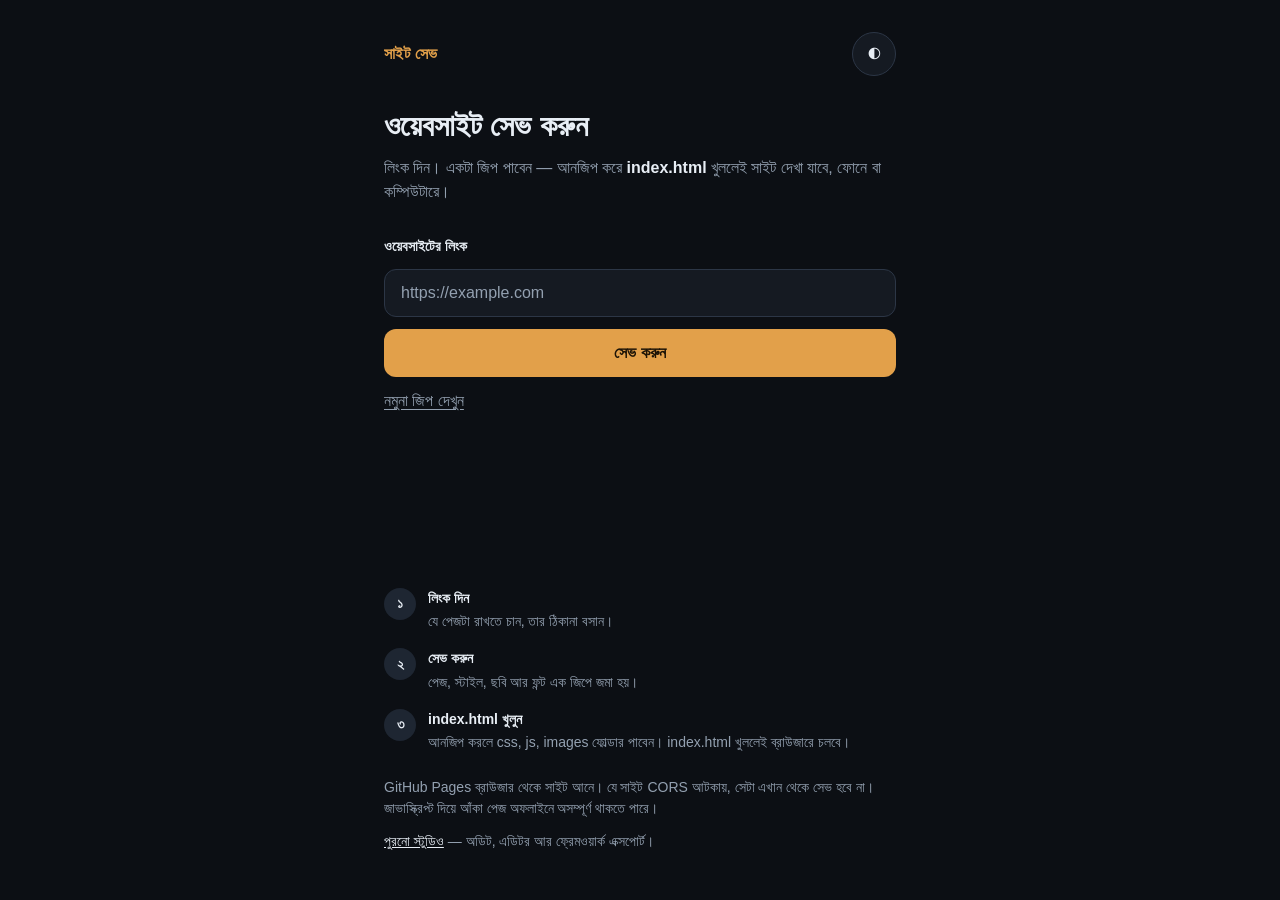
<file: index.html>
<!DOCTYPE html>
<html lang="bn">
<head>
  <meta charset="utf-8">
  <meta name="viewport" content="width=device-width, initial-scale=1">
  <title>সাইট সেভ</title>
  <meta name="description" content="একটা লিংক দিন। জিপ আনজিপ করে index.html খুললে ফোন বা কম্পিউটারের ব্রাউজারে সাইট দেখা যাবে।">
  <link rel="stylesheet" href="assets/save.css">
</head>
<body>
  <main class="wrap">
    <header class="top">
      <p class="mark">সাইট সেভ</p>
      <button type="button" id="theme" class="icon" aria-label="থিম বদলান">◐</button>
    </header>
    <h1>ওয়েবসাইট সেভ করুন</h1>
    <p class="lead">লিংক দিন। একটা জিপ পাবেন — আনজিপ করে <strong>index.html</strong> খুললেই সাইট দেখা যাবে, ফোনে বা কম্পিউটারে।</p>
    <form id="form">
      <label for="url">ওয়েবসাইটের লিংক</label>
      <input id="url" type="url" inputmode="url" placeholder="https://example.com" autocomplete="off" spellcheck="false">
      <button type="submit" id="go" class="primary">সেভ করুন</button>
      <button type="button" id="sample" class="quiet">নমুনা জিপ দেখুন</button>
    </form>
    <p id="error" class="error" hidden></p>
    <section id="status" class="card" hidden>
      <p id="statusTitle" class="card-title"></p>
      <p id="statusDetail" class="muted"></p>
      <div class="bar" id="barWrap"><div id="bar"></div></div>
      <button type="button" id="again" class="primary" hidden>আবার ডাউনলোড</button>
    </section>
    <ol class="steps">
      <li><span>১</span><div><b>লিংক দিন</b><p>যে পেজটা রাখতে চান, তার ঠিকানা বসান।</p></div></li>
      <li><span>২</span><div><b>সেভ করুন</b><p>পেজ, স্টাইল, ছবি আর ফন্ট এক জিপে জমা হয়।</p></div></li>
      <li><span>৩</span><div><b>index.html খুলুন</b><p>আনজিপ করলে css, js, images ফোল্ডার পাবেন। index.html খুললেই ব্রাউজারে চলবে।</p></div></li>
    </ol>
    <p class="note">GitHub Pages ব্রাউজার থেকে সাইট আনে। যে সাইট CORS আটকায়, সেটা এখান থেকে সেভ হবে না। জাভাস্ক্রিপ্ট দিয়ে আঁকা পেজ অফলাইনে অসম্পূর্ণ থাকতে পারে।</p>
    <p class="foot"><a href="studio.html">পুরনো স্টুডিও</a> — অডিট, এডিটর আর ফ্রেমওয়ার্ক এক্সপোর্ট।</p>
  </main>
  <script src="vendor/jszip.min.js"></script>
  <script src="assets/save.js"></script>
</body>
</html>
</file>
<file: assets/save.css>
:root {
  color-scheme: dark;
  --bg: #0c0f14;
  --surface: #151a22;
  --surface-2: #1e2632;
  --fg: #e8eef5;
  --muted: #93a0b0;
  --line: #2c3646;
  --primary: #e2a04a;
  --primary-fg: #1c1306;
  --danger: #e26670;
  --sans: "Noto Sans Bengali", "Noto Sans", sans-serif;
}

:root.light {
  color-scheme: light;
  --bg: #f3efe7;
  --surface: #fffdf8;
  --surface-2: #efe8dc;
  --fg: #1c1814;
  --muted: #6f675e;
  --line: #e3d9cb;
  --primary: #9a5710;
  --primary-fg: #fff8ef;
  --danger: #b42332;
}

* { box-sizing: border-box; }
html, body { margin: 0; min-height: 100%; }
body {
  background: var(--bg);
  color: var(--fg);
  font-family: var(--sans);
  line-height: 1.5;
}
button, input { font: inherit; }
button { cursor: pointer; }
button:disabled { cursor: default; opacity: 0.5; }
button:focus-visible, input:focus-visible {
  outline: 2px solid var(--primary);
  outline-offset: 2px;
}

.wrap {
  width: min(32rem, calc(100% - 2.5rem));
  margin: 0 auto;
  padding: 2rem 0 3rem;
  min-height: 100dvh;
  display: flex;
  flex-direction: column;
}
.top { display: flex; align-items: center; justify-content: space-between; margin-bottom: 2rem; }
.mark { margin: 0; color: var(--primary); font-weight: 600; letter-spacing: 0.02em; }
.icon {
  width: 2.75rem;
  height: 2.75rem;
  border-radius: 999px;
  border: 1px solid var(--line);
  background: var(--surface);
  color: var(--fg);
}
h1 { margin: 0; font-size: 1.875rem; line-height: 1.2; font-weight: 600; }
.lead { margin: 0.75rem 0 0; color: var(--muted); }
.lead strong { color: var(--fg); font-weight: 600; }

form { display: flex; flex-direction: column; gap: 0.75rem; margin-top: 2rem; }
label { font-size: 0.875rem; font-weight: 600; }
input {
  height: 3rem;
  border-radius: 0.75rem;
  border: 1px solid var(--line);
  background: var(--surface);
  color: var(--fg);
  padding: 0 1rem;
}
input::placeholder { color: var(--muted); }
.primary {
  height: 3rem;
  border: 0;
  border-radius: 0.75rem;
  background: var(--primary);
  color: var(--primary-fg);
  font-weight: 600;
}
.quiet {
  align-self: flex-start;
  border: 0;
  background: none;
  color: var(--muted);
  text-decoration: underline;
  text-underline-offset: 0.2em;
  padding: 0;
}
.error {
  margin: 1rem 0 0;
  padding: 0.75rem 1rem;
  border-radius: 0.75rem;
  border: 1px solid var(--line);
  background: var(--surface);
  color: var(--danger);
  font-size: 0.875rem;
}
.card {
  margin-top: 1.5rem;
  padding: 1.25rem;
  border-radius: 1rem;
  border: 1px solid var(--line);
  background: var(--surface);
}
.card-title { margin: 0; font-weight: 600; }
.muted { color: var(--muted); font-size: 0.875rem; }
.card .muted { margin: 0.35rem 0 0; }
.bar { height: 0.375rem; margin-top: 1rem; border-radius: 999px; background: var(--surface-2); overflow: hidden; }
.bar > div { height: 100%; width: 0; background: var(--primary); }
#again { width: 100%; margin-top: 1rem; }

.steps { list-style: none; margin: auto 0 0; padding: 2.5rem 0 0; display: flex; flex-direction: column; gap: 1rem; }
.steps li { display: flex; gap: 0.75rem; }
.steps span {
  width: 2rem;
  height: 2rem;
  flex: none;
  display: grid;
  place-items: center;
  border-radius: 999px;
  background: var(--surface-2);
  font-size: 0.875rem;
  font-weight: 600;
}
.steps b { display: block; font-size: 0.875rem; }
.steps p { margin: 0.15rem 0 0; color: var(--muted); font-size: 0.875rem; }
.note, .foot { color: var(--muted); font-size: 0.875rem; }
.note { margin: 1.5rem 0 0; }
.foot { margin: 0.75rem 0 0; }
.foot a { color: var(--fg); }

@media (prefers-reduced-motion: reduce) {
  * { transition: none !important; }
}
</file>
